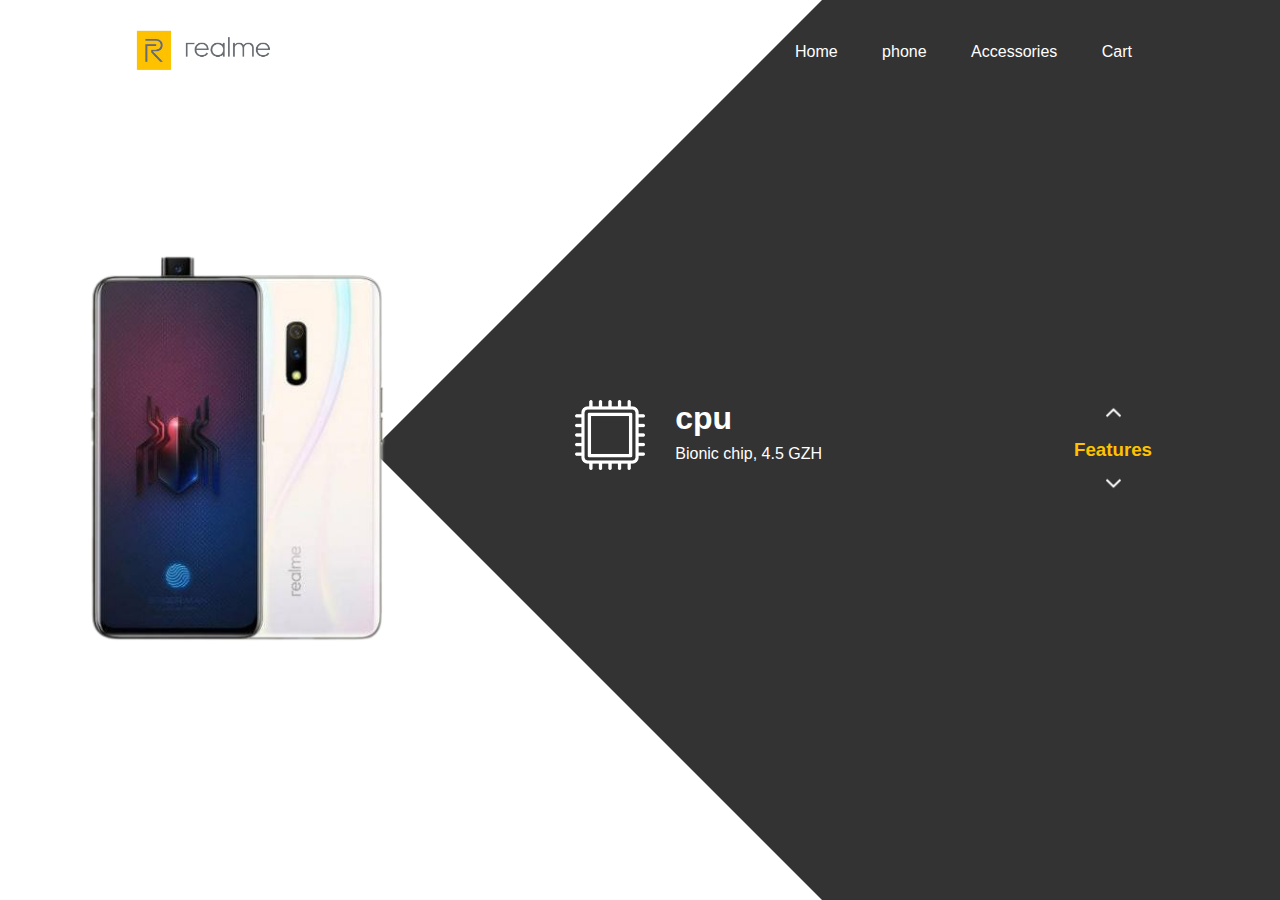
<file: mobile_launch/index.html>
<!DOCTYPE html>
<html lang="en">
<head>
  <meta charset="UTF-8">
  <meta name="viewport" content="width=device-width, initial-scale=1.0">
  <title>Website Design Using HTML And CSS</title>
  <link rel="stylesheet" href="css/style.css">
</head>
<body>
  <div class="main">
    <nav>
      <div class="logo">
        <img src="image/Realme.png" alt="image">
      </div>
      <div class="nav-links">
        <ul>
          <li><a href="#">Home</a></li>
          <li><a href="#">phone</a></li>
          <li><a href="#">Accessories</a></li>
          <li><a href="#">Cart</a></li>
        </ul>
      </div>
    </nav>

    <div class="information">
      <div class="overlay"></div>
      <img src="image/realme5pro.png" alt="mobile" class="mobile">
      <div id="circle">
        <div class="feature one">
          <img src="image/cpu3.png" alt="cpu">
          <div>
            <h1>cpu</h1>
            <p>Bionic chip, 4.5 GZH</p>
          </div>
        </div>
        <div class="feature two">
          <img src="image/lens2.png" alt="">
          <div>
            <h1>
              Camera
            </h1>
            <p>Wide angle lens, 128 MP</p>
          </div>
        </div>
        <div class="feature three">
          <img src="image/battery6.png" alt="">
          <div>
            <h1>
            Battery
            </h1>
            <p>Lithium iron battery, 4500 mah</p>
          </div>
        </div>
        <div class="feature four">
          <img src="image/display2.png" alt="">
          <div>
            <h1>
            Display
            </h1>
            <p>water notch, gorilla glass</p>
          </div>
        </div>
      </div>
    </div>

    <div class="controls">
      <img src="image/up-arrow2.png" alt="arrow" class="click" id="upbtn">
      <h3>Features</h3>
      <img src="image/up-arrow2.png" alt="arrow" class="click" id="downbtn">
    </div>

<script>
  var circle = document.getElementById("circle");
  var upbtn = document.getElementById("upbtn");
  var downbtn = document.getElementById("downbtn");

  var rotateValue = circle.style.transform;
  var rotateSum;

  upbtn.onclick = function()
  {
    rotateSum = rotateValue + "rotate(-90deg)";
    circle.style.transform = rotateSum;
    rotateValue =rotateSum;
  }

  
    downbtn.onclick = function () {
      rotateSum = rotateValue + "rotate(90deg)";
      circle.style.transform = rotateSum;
      rotateValue = rotateSum;
    }
</script>

  </div>
</body>
</html>
</file>
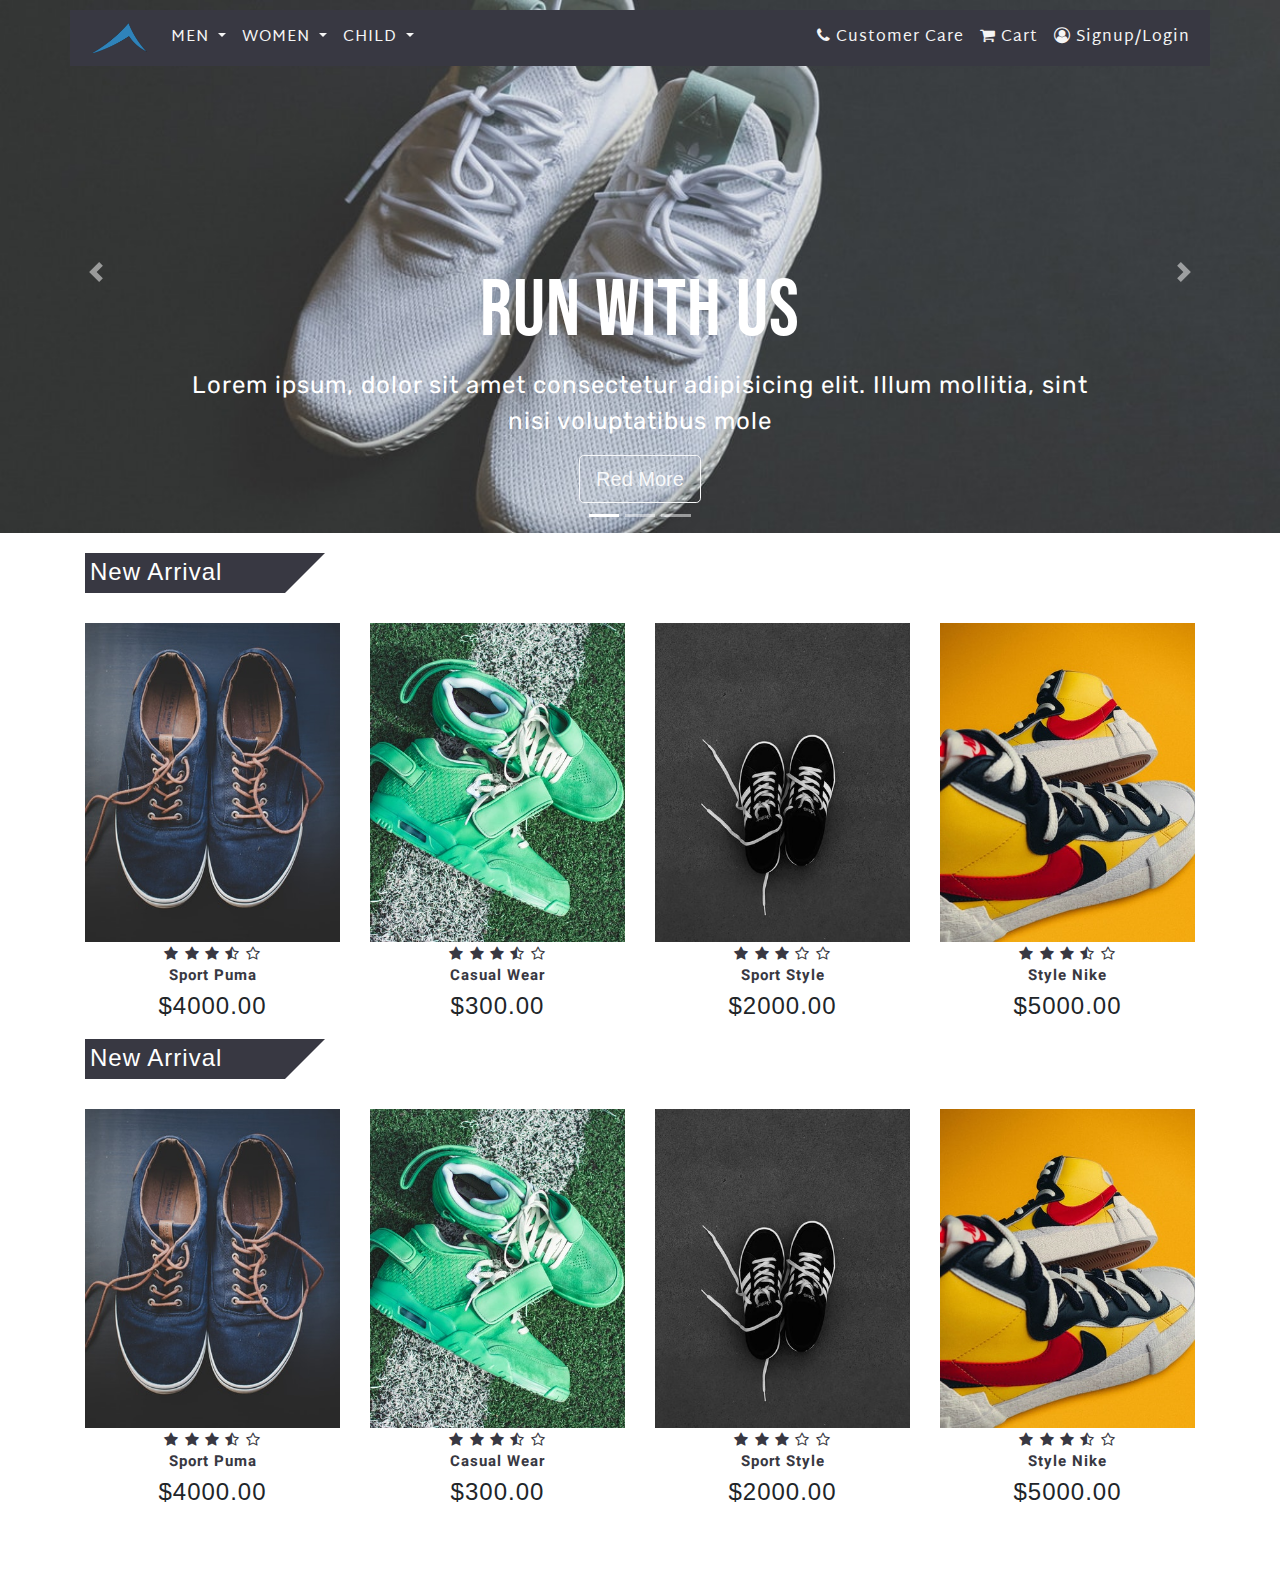
<file: Nike_shoes/index.html>
<!doctype html>
<html lang="en">

<head>
    <!-- Required meta tags -->
    <meta charset="utf-8">
    <meta name="viewport" content="width=device-width, initial-scale=1, shrink-to-fit=no">

    <!-- Bootstrap CSS -->
    <link rel="stylesheet" href="https://stackpath.bootstrapcdn.com/bootstrap/4.4.1/css/bootstrap.min.css"
        integrity="sha384-Vkoo8x4CGsO3+Hhxv8T/Q5PaXtkKtu6ug5TOeNV6gBiFeWPGFN9MuhOf23Q9Ifjh" crossorigin="anonymous">
    <link rel="stylesheet" href="https://stackpath.bootstrapcdn.com/font-awesome/4.7.0/css/font-awesome.min.css">
    <link rel="stylesheet" href="css/index.css">
    <link href="https://fonts.googleapis.com/css?family=Martel+Sans&display=swap" rel="stylesheet">
    <link href="https://fonts.googleapis.com/css?family=Bebas+Neue|Heebo|Rubik&display=swap" rel="stylesheet">
    <title>NikeShoes</title>
</head>

<body>
    
<!--navbar starts from here--> 
<div class="navbar-wrapper">
<div class="container">
   <nav class="navbar navbar-expand-lg navbar-light" style="background-color: #383842">
    <a class="navbar-brand" href="#">
        <img src="image/rsz_new-origin-logo.png"         height="30" alt="">
    </a>
    <button class="navbar-toggler" type="button" data-toggle="collapse" data-target="#navbarSupportedContent"
        aria-controls="navbarSupportedContent" aria-expanded="false" aria-label="Toggle navigation">
        <span class="navbar-toggler-icon"></span>
    </button>

<div class="collapse navbar-collapse" id="navbarSupportedContent">
    <ul class="navbar-nav mr-auto">
<li class="nav-item dropdown">
    <a class="nav-link dropdown-toggle" href="#" id="navbarDropdown" role="button" data-toggle="dropdown"
        aria-haspopup="true" aria-expanded="false">
        MEN
    </a>
    <div class="dropdown-menu" aria-labelledby="navbarDropdown">
        <a class="dropdown-item" href="#">Action</a>
        <a class="dropdown-item" href="#">Another action</a>
        <div class="dropdown-divider"></div>
        <a class="dropdown-item" href="#">Something else here</a>
    </div>
</li>

<li class="nav-item dropdown">
    <a class="nav-link dropdown-toggle" href="#" id="navbarDropdown" role="button" data-toggle="dropdown"
        aria-haspopup="true" aria-expanded="false">
        WOMEN
    </a>
    <div class="dropdown-menu" aria-labelledby="navbarDropdown">
        <a class="dropdown-item" href="#">Action</a>
        <a class="dropdown-item" href="#">Another action</a>
        <div class="dropdown-divider"></div>
        <a class="dropdown-item" href="#">Something else here</a>
    </div>
</li>

        <li class="nav-item dropdown">
            <a class="nav-link dropdown-toggle" href="#" id="navbarDropdown" role="button" data-toggle="dropdown"
                aria-haspopup="true" aria-expanded="false">
                CHILD
            </a>
            <div class="dropdown-menu" aria-labelledby="navbarDropdown">
                <a class="dropdown-item" href="#">Action</a>
                <a class="dropdown-item" href="#">Another action</a>
                <div class="dropdown-divider"></div>
                <a class="dropdown-item" href="#">Something else here</a>
            </div>
        </li>
        </ul>

    <div id="shopping">
      <ul class="nav navbar-nav navbar-right" >
    <li id="custo"><a href="#"><i class="fa fa-phone" aria-hidden="true"></i> Customer Care</a></li><br>
    <li id="about"><a href="#"><i class="fa fa-shopping-cart" aria-hidden="true"></i> Cart</a></li><br>
    <li id="log"><a href="#"><i class="fa fa-user-circle-o" aria-hidden="true"></i> Signup/Login</a></li>
      </ul>
    </div>
</div>

   </nav>
</div>
</div>
<!--navbar ends here-->

<!--Crausels Starts here-->
<div id="carouselExampleIndicators" class="carousel slide" data-ride="carousel" data-interval="true">
    <ol class="carousel-indicators">
        <li data-target="#carouselExampleIndicators" data-slide-to="0" class="active"></li>
        <li data-target="#carouselExampleIndicators" data-slide-to="1"></li>
        <li data-target="#carouselExampleIndicators" data-slide-to="2"></li>
    </ol>
    <div class="carousel-inner" role="listbox">
        <div class="carousel-item active">
            <img class="d-block w-100" src="image/white_shoe.jpg" alt="First slide">
                <div class="container">
            <div class="carousel-caption">
                <h5>RUN WITH US</h5>
                <p>Lorem ipsum, dolor sit amet consectetur adipisicing elit. Illum mollitia, sint nisi voluptatibus mole</p>
                <button type="button" class="btn btn-outline-light btn-lg">Red More</button>
            </div>
            </div>
        </div>
        <div class="carousel-item">
            <img class="d-block w-100" src="image/classic-clothes-commerce-fashion-298863.jpg" alt="Second slide">
                <div class="container">
            <div class="carousel-caption">
                <h5>PARTY WITH US</h5>
                <p>Lorem ipsum, dolor sit amet consectetur adipisicing elit. Illum mollitia, sint nisi voluptatibus mole</p>
                <button type="button" class="btn btn-outline-light btn-lg">Red More</button>
            </div>
            </div>
        </div>
        <div class="carousel-item">
            <img class="d-block w-100" src="image/photo-of-nike-shoes-1598505.jpg" alt="Third slide">
            <div class="container">
            <div class="carousel-caption">
                <h5>ROCK WITH US</h5>
                <p>Lorem ipsum, dolor sit amet consectetur adipisicing elit. Illum mollitia, sint nisi voluptatibus mole</p>
                <button type="button" class="btn btn-outline-light btn-lg">Red More</button>
            </div>
            </div>
        </div>
    </div>
    <a class="carousel-control-prev" href="#carouselExampleIndicators" role="button" data-slide="prev">
        <span class="carousel-control-prev-icon" aria-hidden="true"></span>
        <span class="sr-only">Previous</span>
    </a>
    <a class="carousel-control-next" href="#carouselExampleIndicators" role="button" data-slide="next">
        <span class="carousel-control-next-icon" aria-hidden="true"></span>
        <span class="sr-only">Next</span>
    </a>
</div>
<!--Crausels ends here-->

<!--Product section starts from here-->

<!--Product section ends here-->

<div class="container">
<h2>New Arrival</h2>
<div class="row">
<div class="col-md-3">
  <div class="product-top">
    <img src="image/blaCK.jpg" alt="">
    <div class="overlay">
        <button type="button" class="btn btn-secondary" title="quick shop"><i class="fa fa-eye"         aria-hidden="true"></i></button>

        <button type="button" class="btn btn-secondary" title="quick shop"><i class="fa fa-shopping-cart"         aria-hidden="true"></i></button>

        <button type="button" class="btn btn-secondary" title="quick shop"><i class="fa fa-heart"         aria-hidden="true"></i></button>
    </div>
  </div>
<div class="product-bottom text-center">
    <i class="fa fa-star"></i>
    <i class="fa fa-star"></i>
    <i class="fa fa-star"></i>
    <i class="fa fa-star-half-o"></i>
    <i class="fa fa-star-o"></i>
    <h3>Sport Puma</h3>
    <h4>$4000.00</h4>
</div>
</div>

<div class="col-md-3">
    <div class="product-top">
        <img src="image/green.jpg" alt="">
        <div class="overlay">
            <button type="button" class="btn btn-secondary" title="quick shop"><i class="fa fa-eye"
                    aria-hidden="true"></i></button>

            <button type="button" class="btn btn-secondary" title="quick shop"><i class="fa fa-shopping-cart"
                    aria-hidden="true"></i></button>

            <button type="button" class="btn btn-secondary" title="quick shop"><i class="fa fa-heart"
                    aria-hidden="true"></i></button>
        </div>
    </div>
    <div class="product-bottom text-center">
        <i class="fa fa-star"></i>
        <i class="fa fa-star"></i>
        <i class="fa fa-star"></i>
        <i class="fa fa-star-half-o"></i>
        <i class="fa fa-star-o"></i>
        <h3>Casual Wear</h3>
        <h4>$300.00</h4>
    </div>



</div>

<div class="col-md-3">
    <div class="product-top">
        <img src="image/NavyBlue.jpg" alt="">
        <div class="overlay">
            <button type="button" class="btn btn-secondary" title="quick shop"><i class="fa fa-eye"
                    aria-hidden="true"></i></button>

            <button type="button" class="btn btn-secondary" title="quick shop"><i class="fa fa-shopping-cart"
                    aria-hidden="true"></i></button>

            <button type="button" class="btn btn-secondary" title="quick shop"><i class="fa fa-heart"
                    aria-hidden="true"></i></button>
        </div>
    </div>
    <div class="product-bottom text-center">
        <i class="fa fa-star"></i>
        <i class="fa fa-star"></i>
        <i class="fa fa-star"></i>
        <i class="fa fa-star-o"></i>
        <i class="fa fa-star-o"></i>
        <h3>Sport Style</h3>
        <h4>$2000.00</h4>
    </div>



</div>

<div class="col-md-3">
    <div class="product-top">
        <img src="image/yellow.jpg" alt="">
        <div class="overlay">
            <button type="button" class="btn btn-secondary" title="quick shop"><i class="fa fa-eye"
                    aria-hidden="true"></i></button>

            <button type="button" class="btn btn-secondary" title="quick shop"><i class="fa fa-shopping-cart"
                    aria-hidden="true"></i></button>

            <button type="button" class="btn btn-secondary" title="quick shop"><i class="fa fa-heart"
                    aria-hidden="true"></i></button>
        </div>
    </div>
    <div class="product-bottom text-center">
        <i class="fa fa-star"></i>
        <i class="fa fa-star"></i>
        <i class="fa fa-star"></i>
        <i class="fa fa-star-half-o"></i>
        <i class="fa fa-star-o"></i>
        <h3>Style Nike</h3>
        <h4>$5000.00</h4>
    </div>



</div>

</div>
</div>

<div class="container">
    <h2>New Arrival</h2>
    <div class="row">
        <div class="col-md-3">
            <div class="product-top">
                <img src="image/blaCK.jpg" alt="">
                <div class="overlay">
                    <button type="button" class="btn btn-secondary" title="quick shop"><i class="fa fa-eye"
                            aria-hidden="true"></i></button>

                    <button type="button" class="btn btn-secondary" title="quick shop"><i class="fa fa-shopping-cart"
                            aria-hidden="true"></i></button>

                    <button type="button" class="btn btn-secondary" title="quick shop"><i class="fa fa-heart"
                            aria-hidden="true"></i></button>
                </div>
            </div>
            <div class="product-bottom text-center">
                <i class="fa fa-star"></i>
                <i class="fa fa-star"></i>
                <i class="fa fa-star"></i>
                <i class="fa fa-star-half-o"></i>
                <i class="fa fa-star-o"></i>
                <h3>Sport Puma</h3>
                <h4>$4000.00</h4>
            </div>
        </div>

        <div class="col-md-3">
            <div class="product-top">
                <img src="image/green.jpg" alt="">
                <div class="overlay">
                    <button type="button" class="btn btn-secondary" title="quick shop"><i class="fa fa-eye"
                            aria-hidden="true"></i></button>

                    <button type="button" class="btn btn-secondary" title="quick shop"><i class="fa fa-shopping-cart"
                            aria-hidden="true"></i></button>

                    <button type="button" class="btn btn-secondary" title="quick shop"><i class="fa fa-heart"
                            aria-hidden="true"></i></button>
                </div>
            </div>
            <div class="product-bottom text-center">
                <i class="fa fa-star"></i>
                <i class="fa fa-star"></i>
                <i class="fa fa-star"></i>
                <i class="fa fa-star-half-o"></i>
                <i class="fa fa-star-o"></i>
                <h3>Casual Wear</h3>
                <h4>$300.00</h4>
            </div>



        </div>

        <div class="col-md-3">
            <div class="product-top">
                <img src="image/NavyBlue.jpg" alt="">
                <div class="overlay">
                    <button type="button" class="btn btn-secondary" title="quick shop"><i class="fa fa-eye"
                            aria-hidden="true"></i></button>

                    <button type="button" class="btn btn-secondary" title="quick shop"><i class="fa fa-shopping-cart"
                            aria-hidden="true"></i></button>

                    <button type="button" class="btn btn-secondary" title="quick shop"><i class="fa fa-heart"
                            aria-hidden="true"></i></button>
                </div>
            </div>
            <div class="product-bottom text-center">
                <i class="fa fa-star"></i>
                <i class="fa fa-star"></i>
                <i class="fa fa-star"></i>
                <i class="fa fa-star-o"></i>
                <i class="fa fa-star-o"></i>
                <h3>Sport Style</h3>
                <h4>$2000.00</h4>
            </div>



        </div>

        <div class="col-md-3">
            <div class="product-top">
                <img src="image/yellow.jpg" alt="">
                <div class="overlay">
                    <button type="button" class="btn btn-secondary" title="quick shop"><i class="fa fa-eye"
                            aria-hidden="true"></i></button>

                    <button type="button" class="btn btn-secondary" title="quick shop"><i class="fa fa-shopping-cart"
                            aria-hidden="true"></i></button>

                    <button type="button" class="btn btn-secondary" title="quick shop"><i class="fa fa-heart"
                            aria-hidden="true"></i></button>
                </div>
            </div>
            
<div class="product-bottom text-center">
    <i class="fa fa-star"></i>
    <i class="fa fa-star"></i>
    <i class="fa fa-star"></i>
    <i class="fa fa-star-half-o"></i>
    <i class="fa fa-star-o"></i>
    <h3>Style Nike</h3>
    <h4>$5000.00</h4>
</div>


        </div>

    </div>
</div>







    <!-- Optional JavaScript -->
    <!-- jQuery first, then Popper.js, then Bootstrap JS -->
    <script src="https://code.jquery.com/jquery-3.4.1.slim.min.js"
        integrity="sha384-J6qa4849blE2+poT4WnyKhv5vZF5SrPo0iEjwBvKU7imGFAV0wwj1yYfoRSJoZ+n"
        crossorigin="anonymous"></script>
    <script src="https://cdn.jsdelivr.net/npm/popper.js@1.16.0/dist/umd/popper.min.js"
        integrity="sha384-Q6E9RHvbIyZFJoft+2mJbHaEWldlvI9IOYy5n3zV9zzTtmI3UksdQRVvoxMfooAo"
        crossorigin="anonymous"></script>
    <script src="https://stackpath.bootstrapcdn.com/bootstrap/4.4.1/js/bootstrap.min.js"
        integrity="sha384-wfSDF2E50Y2D1uUdj0O3uMBJnjuUD4Ih7YwaYd1iqfktj0Uod8GCExl3Og8ifwB6"
        crossorigin="anonymous"></script>
</body>

</html>
</file>
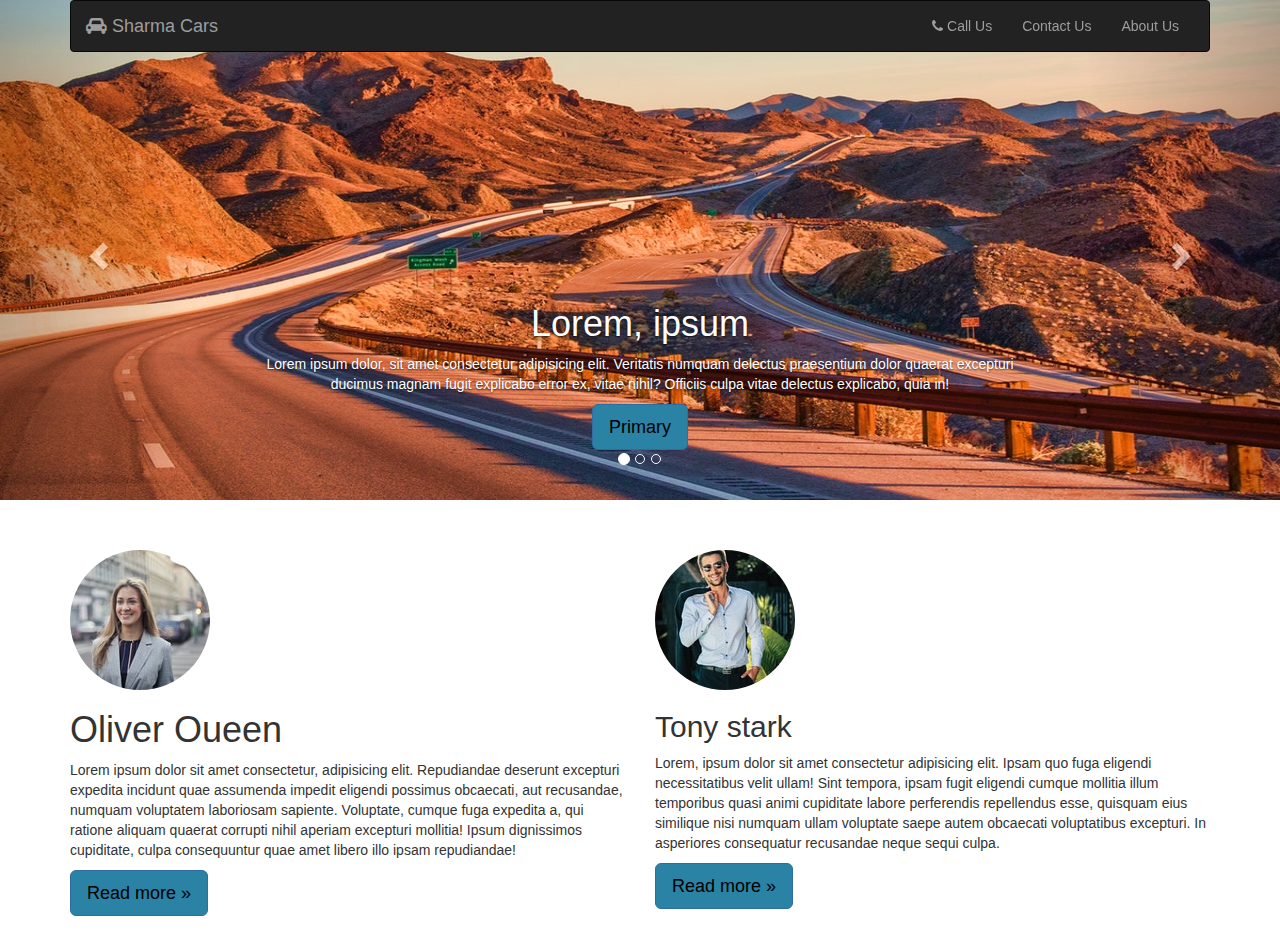
<file: sharma_cars/index.html>
<!DOCTYPE html>
<html lang="en">

<head>
    <meta charset="utf-8">
    <meta name="viewport" content="width=device-width, initial-scale=1.0">
    <link rel="stylesheet" media="screen"
        href="https://cdnjs.cloudflare.com/ajax/libs/twitter-bootstrap/3.3.5/css/bootstrap.min.css">

    <title>Minimum Bootstrap HTML Skeleton</title>
    <link rel="stylesheet" href="css/index.css">
    <link href="https://fonts.googleapis.com/css?family=Noto+Sans+KR|Roboto+Slab&display=swap" rel="stylesheet">
    <link rel="stylesheet" href="https://stackpath.bootstrapcdn.com/font-awesome/4.7.0/css/font-awesome.min.css">
    <link rel="stylesheet" href="css/Animate.css ">

</head>

<body>

    <!-- navbar starts from here -->
    <div class="navbar-wrapper">
        <div class="container">
<nav class="navbar navbar-inverse">
    <div class="container-fluid">
        <!-- Brand and toggle get grouped for better mobile display -->
        <div class="navbar-header">
            <button type="button" class="navbar-toggle collapsed" data-toggle="collapse"
                data-target="#bs-example-navbar-collapse-1" aria-expanded="false">
                <span class="sr-only">Toggle navigation</span>
                <span class="icon-bar"></span>
                <span class="icon-bar"></span>
                <span class="icon-bar"></span>
            </button>
            <a class="navbar-brand" href="#"> <i class="fa fa-car" aria-hidden="true"></i> Sharma Cars</a>
        </div>

        <!-- Collect the nav links, forms, and other content for toggling -->
        <div class="collapse navbar-collapse" id="bs-example-navbar-collapse-1">
            <ul class="nav navbar-nav navbar-right">
                <li><a href="#"><i class="fa fa-phone" aria-hidden="true"></i> Call Us</a></li>
                <li><a href="#">Contact Us</a></li>
                <li><a href="#">About Us</a></li>
            </ul>
        </div><!-- /.navbar-collapse -->
    </div><!-- /.container-fluid -->
</nav>
        </div>
    </div>
    <!-- navbar ends here -->
    
    <!--crausels starts from here-->
    <div id="carousel-example-generic" class="carousel slide" data-ride="carousel">
            <!-- Indicators -->
            <ol class="carousel-indicators">
                <li data-target="#carousel-example-generic" data-slide-to="0" class="active"></li>
                <li data-target="#carousel-example-generic" data-slide-to="1"></li>
                <li data-target="#carousel-example-generic" data-slide-to="2"></li>
            </ol>
        
            <!-- Wrapper for slides -->
            <div class="carousel-inner" role="listbox">
                <div class="item active">
                    <img src="image/landscape-photography-of-rock-formation-near-highway-844167.jpg" alt="landscape">
                    <div class="carousel-caption">
                        <h1>Lorem, ipsum</h1>
                        <p>Lorem ipsum dolor, sit amet consectetur adipisicing elit. Veritatis numquam delectus praesentium dolor quaerat excepturi ducimus magnam fugit explicabo error ex, vitae nihil? Officiis culpa vitae delectus explicabo, quia in!</p>
                        <button type="button" class="btn btn-primary btn-lg">Primary</button>
                    </div>
                </div>
                <div class="item">
                    <img src="image/way-865298_1280.jpg" alt="landscape">
                    <div class="carousel-caption">
                        <h1>Lorem, ipsum</h1>
                        <p>Lorem ipsum dolor sit amet consectetur, adipisicing elit. Quae ut voluptatibus quod maxime ex, ipsam quisquam cum dolorem repudiandae corporis nemo obcaecati enim, doloribus quibusdam quis, modi fugiat tempora atque.</p>
                        <button type="button" class="btn btn-primary btn-lg">Primary</button>
                    </div>
                </div>

                <div class="item">
                    <img src="image/road-1030888_1280.jpg" alt="landscape">
                    <div class="carousel-caption">
                        <h1>Lorem, ipsum</h1>
                        <p>Lorem, ipsum dolor sit amet consectetur adipisicing elit. Sed quia non, error est assumenda, totam architecto reiciendis, impedit ducimus magnam nostrum. Nisi necessitatibus adipisci qui nostrum rem ipsa praesentium vel!</p>
                        <button type="button" class="btn btn-primary btn-lg">Primary</button>
                    </div>
                </div>
            </div>
        
            <!-- Controls -->
            <a class="left carousel-control" href="#carousel-example-generic" role="button" data-slide="prev">
                <span class="glyphicon glyphicon-chevron-left" aria-hidden="true"></span>
                <span class="sr-only">Previous</span>
            </a>
            <a class="right carousel-control" href="#carousel-example-generic" role="button" data-slide="next">
                <span class="glyphicon glyphicon-chevron-right" aria-hidden="true"></span>
                <span class="sr-only">Next</span>
            </a>
    </div>
    <!--crausels ends here-->

<!--owner section starts from here-->
<div class="container">
    <div class="row">
        <div class="col-lg-6"><img src="image/Ceo_women.jpg" class="img-circle animated bounce delay-0.5s infinite" alt="Person_no1">
            <h1>Oliver Oueen</h1>
            <p>Lorem ipsum dolor sit amet consectetur, adipisicing elit. Repudiandae deserunt excepturi expedita incidunt quae assumenda impedit eligendi possimus obcaecati, aut recusandae, numquam voluptatem laboriosam sapiente. Voluptate, cumque fuga expedita a, qui ratione aliquam quaerat corrupti nihil aperiam excepturi mollitia! Ipsum dignissimos cupiditate, culpa consequuntur quae amet libero illo ipsam repudiandae!</p>
            <p type="button" class="btn btn-primary btn-lg">Read more &raquo;</p>
        </div>
        <div class="col-lg-6"><img src="image/man-in-white.jpg" class="img-circle animated bounce delay-0.5s infinite" alt="person_no2">
            <h2>Tony stark</h2>
            <p>Lorem, ipsum dolor sit amet consectetur adipisicing elit. Ipsam quo fuga eligendi necessitatibus velit ullam! Sint tempora, ipsam fugit eligendi cumque mollitia illum temporibus quasi animi cupiditate labore perferendis repellendus esse, quisquam eius similique nisi numquam ullam voluptate saepe autem obcaecati voluptatibus excepturi. In asperiores consequatur recusandae neque sequi culpa.</p>
            <p type="button" class="btn btn-primary btn-lg">Read more &raquo;</p>
        </div>
    </div>
</div>
<!--owner section ends here-->


   

    

    <script src="https://cdnjs.cloudflare.com/ajax/libs/jquery/1.11.3/jquery.min.js"></script>
    <script src="https://cdnjs.cloudflare.com/ajax/libs/twitter-bootstrap/3.3.5/js/bootstrap.min.js"></script>

    <script>
    </script>

</body>

</html>
</file>
<file: mobile_launch/css/style.css>
*{
  margin: 0;
  padding: 0;
  font-family: sans-serif;
}
.main{
  width: 100%;
  height: 100vh;
  position: relative;
  overflow: hidden;
  background: #333;
}
nav{
  width: 80%;
  position: sticky;
  margin: 20px auto;
  z-index: 1;
  display: flex;
  align-items: center;
}
.logo{
  flex-basis: 20%;
}
.logo img{
  width: 150px;
}
.nav-links{
  flex: 1;text-align: right;
}
.nav-links ul li{
  list-style: none;
  display: inline-block;
  margin: 0 20px;
}
.nav-links ul li a{
  color: #fff;
  text-decoration: none;
}
.information{
  width: 1000px;
  height: 1000px;
  position: absolute;
  top: 50%;
  left: -10%;
  transform: translateY(-50%);
}
#circle{
  width: 1000px;
  height: 1000px;
  position: absolute;
  top: 0;
  left: 0;
  border-radius: 50%;
  transform: rotate(0deg);
  transition: 1s;
}
.feature img{
  width: 70px;
}
.feature{
  position: absolute;
  display: flex;
  color: #333;
}
.feature div{
  margin-left: 30px;
}
.feature div h1{
  color: #fff;
}
.feature div p{
  margin-top: 8px;
  color: #fff;
}
.one{
  top: 450px;
  right: 50px;
}
.two{
  top: 150px;
  left: 350px;
  transform: rotate(-90deg);
}
.three{
  bottom: 450px;
  left: 50px;
  transform: rotate(-180deg);
}
.four{
  bottom: 150px;
  right: 350px;
  transform: rotate(-270deg);
}
.mobile{
  width: 700px;
  position: absolute;
  top: 50%;
  left: 3%;
  transform: translateY(-50%);
  z-index: 1;
}
.controls{
  position: absolute;
  right: 10%;
  top: 50%;
  transform: translateY(-50%);
  text-align: center;
}
.controls h3{
  margin: 15px 0;
  color: #ffc201;
}
#upbtn{
  width: 15px;
  cursor: pointer;
}

#downbtn{
  width: 15px;
  cursor: pointer;
  transform: rotate(180deg);
}
.overlay{
  width: 0;
  height: 0;
  border-top:500px solid #fff;
  border-right:500px solid transparent;
  border-bottom:500px solid #fff;
  border-left:500px solid #fff;
  position: absolute;
  left: 0;
  top: 0;
}
</file>
<file: Nike_shoes/css/index.css>
body{
background: #ffffff;
}
/*Navbar starts from here*/
.navbar-wrapper{
    position: absolute;
    top: 0;
    right: 0;
    left: 0;
    z-index: 20;
}

.navbar-wrapper > .container{
    padding-right: 0;
    padding-left: 0;
}

.navbar-wrapper .navbar{
    padding-right: 20px;
    padding-left: 20px;
    font-family: 'Martel Sans', sans-serif;
}

.navbar-wrapper .navbar .container{
    width: auto;
}



a{
    color: whitesmoke;
}
a:hover{
    color: whitesmoke;
}

#log, #custo, #about{
padding-left: 1em;
}

#id{
    text-align: right;
}

.navbar-nav .nav-link{
    padding-left: 1em;
}

.navbar-light .navbar-nav .nav-link{
    color: whitesmoke;
}


/*carousel starts from here*/
.carousel-item{
    transition: 2s;
}

h5{
    font-family: 'Bebas Neue', cursive;
    font-size: 5em;
}

p{
    font-family: 'Rubik', sans-serif;
    font-size: 1.5em;
}

/*product section*/
.container{
    width: 100%;
    font-family: sans-serif;
    letter-spacing: 1px;
    margin-top: 10px;
}

.container h2{
    background: #383842;
    color: #fff;
    width: 200px;
    font-size: 24px;
    padding: 5px;
    height: 40px;
}

.container h2::after{
    content: '';
    border-top: 40px solid #383842;
    border-right: 40px solid transparent;
    position: relative;
    left: 63px;
    top: 35px;
}

.row{
    margin-top: 30px;
}

img{
    width: 100%;
}

.product-bottom .fa{
    color: #383842;
    font-size: 15px;
}


.product-bottom h3{
    font-size: 15px;
    font-weight: bold;
    color: #383842;
    font-family: 'Heebo', sans-serif;
}

.product-bottom h5{
    font-size: 5px;
    padding-bottom: 10px;
    color: #383842;
}

.overlay{
    display: block;
    opacity: 0;
    position: absolute;
    margin-left: 0;
    width: 50px;
}

.product-top:hover .overlay{
    opacity: 1;
    margin-left: 5%;
    transition: 0.5s;
}

.overlay .fa{
    cursor: pointer;
    background-color: #fff;
    color: #000;
    height: 35px;
    width: 35px;
    font-size: 20px;
}

.overlay .btn-secondary{
    background: transparent;
    border: none;
    box-shadow: none;
}
</file>
<file: sharma_cars/css/index.css>
body{
padding-bottom: 20px;
}


/*navbar section*/
.navbar-default .navbar-brand{
    color: black;
    font-family: 'Roboto Slab', serif;
    position: absolute;
    top: 0;
    right: 0;
    left: 0;
    z-index: 20;
}
.navbar-wrapper{
    position: absolute;
    top: 0;
    right: 0;
    left: 0;
    z-index: 20;
}
/*navbar section ends*/


/*crousels section starts*/
.carousel{
    height: 500px;
    margin-bottom: 50px;
}
.carousel .item{
    height: 500px;
    background-color: #7777;
}
.carousel-inner > .item > img{
    position: absolute;
    height: 500px;
    min-width: 100%;
    top: 0;
    left: 0;
}
/*crousels section ends here*/


/*btn section*/
.btn {
background-color: rgb(42, 130, 165);
color: black;
}
/*btn section end*/


/*team section*/
.team .col-lg-6{
    text-align: center;
    margin-bottom: 20px;   
}

.team h1{
    color: #1a1110;
}

.team p{
    margin-left: 10px;
    margin-right: 10px;
}
/*team section ends*/
</file>
